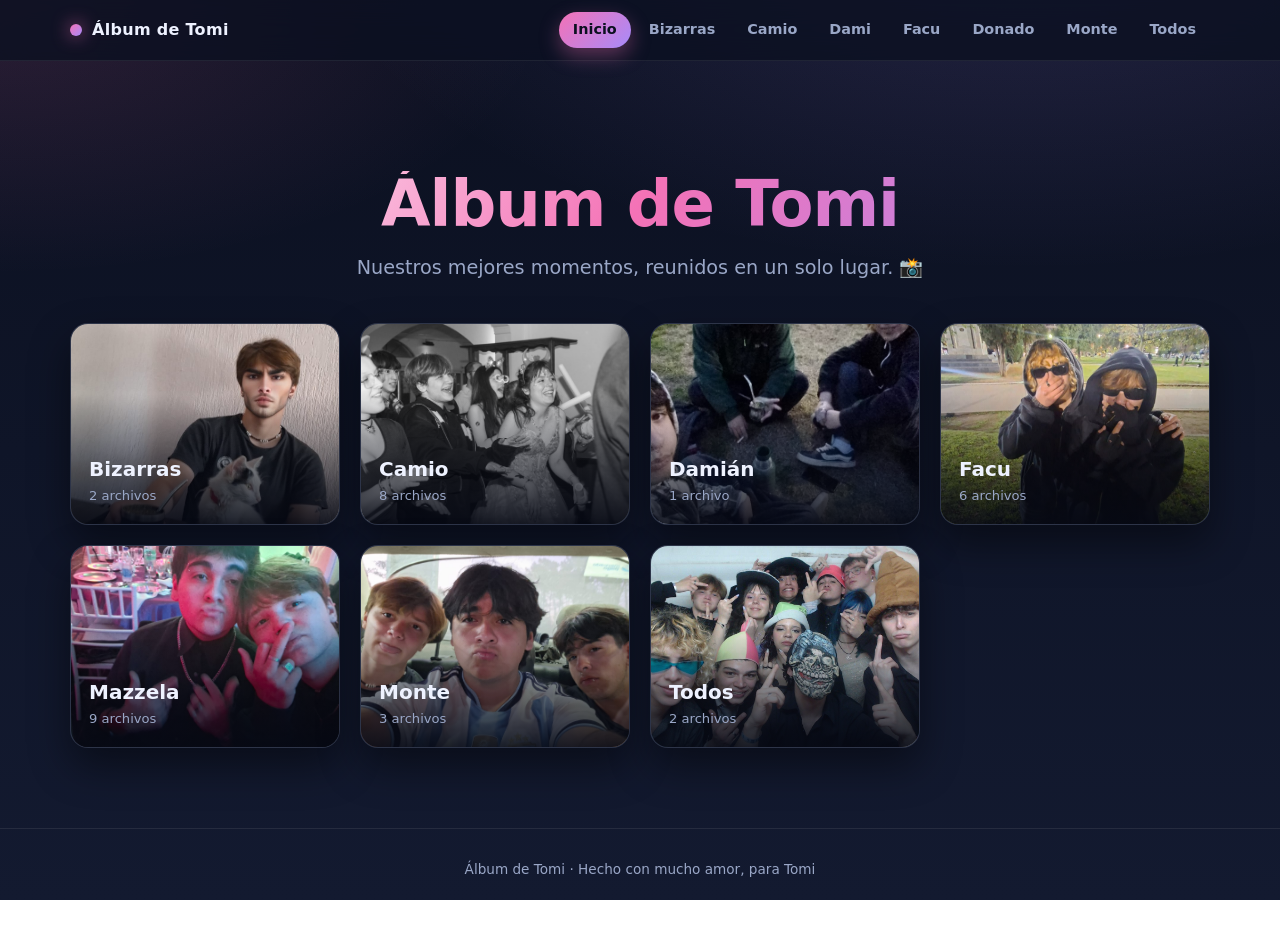
<file: index.html>
<!DOCTYPE html>
<html lang="es">
<head>
  <meta charset="UTF-8">
  <meta name="viewport" content="width=device-width, initial-scale=1.0">
  <title>Álbum de Tomi</title>
  <link rel="stylesheet" href="styles.css">
</head>
<body>
  <header class="navbar">
    <nav class="nav-inner">
      <a class="brand" href="index.html"><span class="dot"></span>Álbum de Tomi</a>
      <input type="checkbox" id="nav-toggle" class="nav-toggle">
      <label for="nav-toggle" class="nav-burger" aria-label="Abrir menú">
        <span></span><span></span><span></span>
      </label>
      <div class="nav-links">
        <a class="active" href="index.html">Inicio</a>
        <a href="bizarras.html">Bizarras</a>
        <a href="camio.html">Camio</a>
        <a href="damian.html">Dami</a>
        <a href="facu.html">Facu</a>
        <a href="mazzela.html">Donado</a>
        <a href="monte.html">Monte</a>
        <a href="todos.html">Todos</a>
      </div>
    </nav>
  </header>

  <main class="container">
    <section class="hero">
      <h1>Álbum de Tomi</h1>
      <p>Nuestros mejores momentos, reunidos en un solo lugar. 📸</p>
    </section>

    <div class="categories">
      <a class="category" href="bizarras.html">
        <img src="Fotos%20tomi/bizarras/1.jpeg" alt="Bizarras">
        <div class="overlay">
          <h3>Bizarras</h3>
          <span>2 archivos</span>
        </div>
      </a>

      <a class="category" href="camio.html">
        <img src="Fotos%20tomi/camio/1.jpeg" alt="Camio">
        <div class="overlay">
          <h3>Camio</h3>
          <span>8 archivos</span>
        </div>
      </a>

      <a class="category" href="damian.html">
        <img src="Fotos%20tomi/damian/3.jpeg" alt="Damián">
        <div class="overlay">
          <h3>Damián</h3>
          <span>1 archivo</span>
        </div>
      </a>

      <a class="category" href="facu.html">
        <img src="Fotos%20tomi/facu/1.jpeg" alt="Facu">
        <div class="overlay">
          <h3>Facu</h3>
          <span>6 archivos</span>
        </div>
      </a>
      <a class="category" href="mazzela.html">
        <img src="Fotos%20tomi/mazzela/2.jpeg" alt="Mazzela">
        <div class="overlay">
          <h3>Mazzela</h3>
          <span>9 archivos</span>
        </div>
      </a>

      <a class="category" href="monte.html">
        <img src="Fotos%20tomi/monte/1.jpeg" alt="Monte">
        <div class="overlay">
          <h3>Monte</h3>
          <span>3 archivos</span>
        </div>
      </a>
      <a class="category" href="todos.html">
        <img src="Fotos%20tomi/todos/1.jpeg" alt="Todos">
        <div class="overlay">
          <h3>Todos</h3>
          <span>2 archivos</span>
        </div>
      </a>
    </div>
  </main>

  <footer class="footer">
    Álbum de Tomi · Hecho con mucho amor, para Tomi
  </footer>

  <script src="script.js" defer></script>
</body>
</html>
</file>
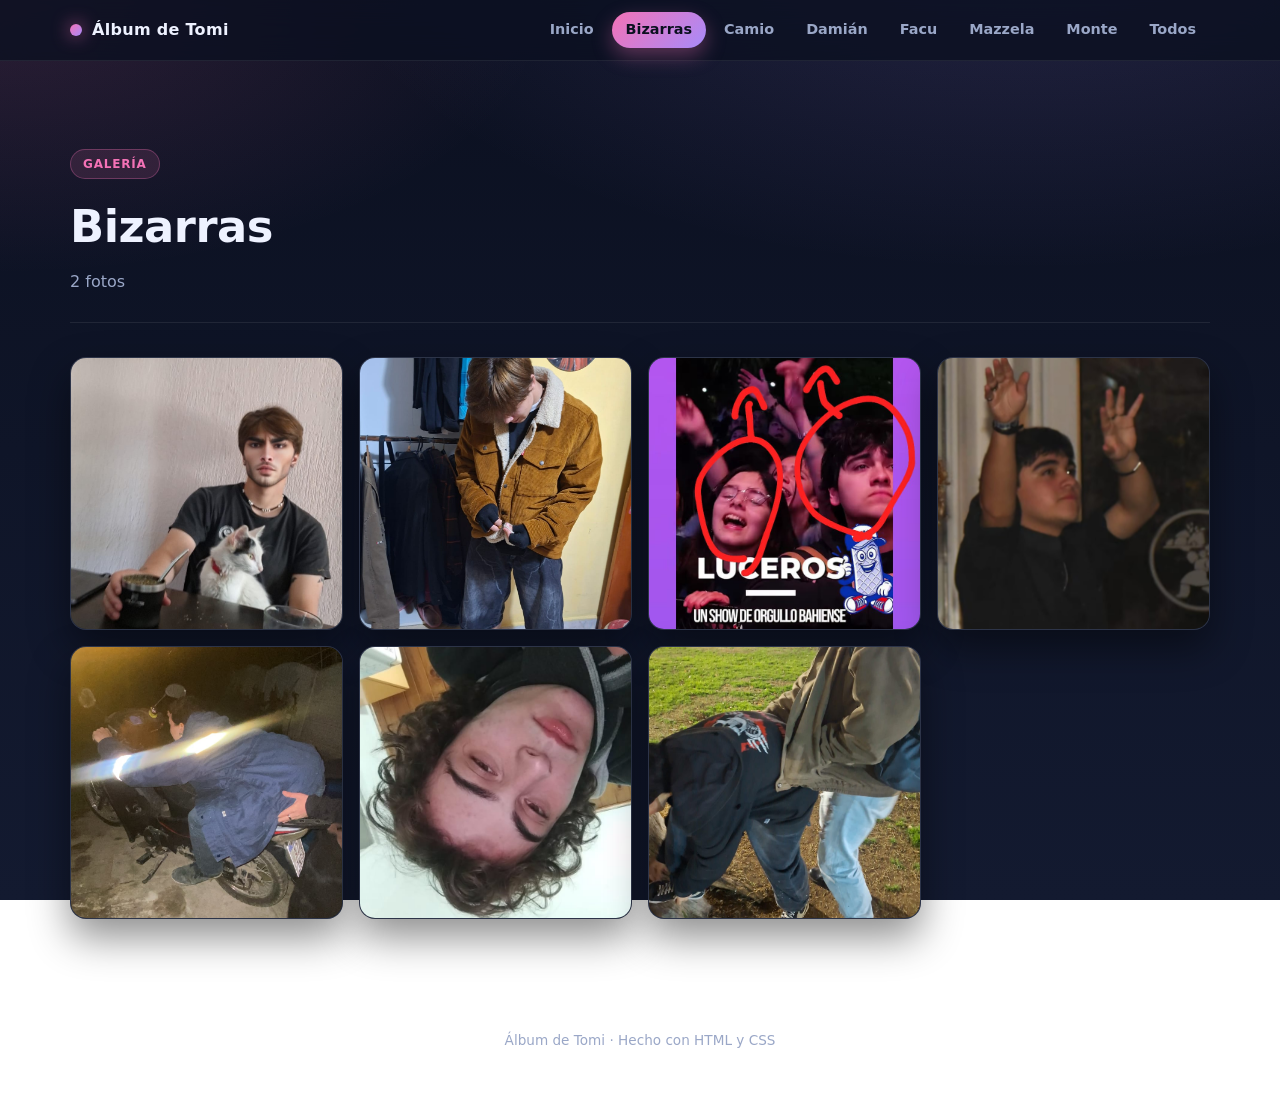
<file: bizarras.html>
<!DOCTYPE html>
<html lang="es">
<head>
  <meta charset="UTF-8">
  <meta name="viewport" content="width=device-width, initial-scale=1.0">
  <title>Bizarras · Álbum de Tomi</title>
  <link rel="stylesheet" href="styles.css">
</head>
<body>
  <header class="navbar">
    <nav class="nav-inner">
      <a class="brand" href="index.html"><span class="dot"></span>Álbum de Tomi</a>
      <input type="checkbox" id="nav-toggle" class="nav-toggle">
      <label for="nav-toggle" class="nav-burger" aria-label="Abrir menú">
        <span></span><span></span><span></span>
      </label>
      <div class="nav-links">
        <a href="index.html">Inicio</a>
        <a class="active" href="bizarras.html">Bizarras</a>
        <a href="camio.html">Camio</a>
        <a href="damian.html">Damián</a>
        <a href="facu.html">Facu</a>
        <a href="mazzela.html">Mazzela</a>
        <a href="monte.html">Monte</a>
        <a href="todos.html">Todos</a>
      </div>
    </nav>
  </header>

  <main class="container">
    <div class="page-head">
      <span class="badge">Galería</span>
      <h1>Bizarras</h1>
      <p>2 fotos</p>
    </div>

    <div class="grid">
      <div class="card">
        <img src="Fotos%20tomi/bizarras/1.jpeg" alt="Bizarras 1" loading="lazy">
      </div>
      <div class="card">
        <img src="Fotos%20tomi/bizarras/2.jpeg" alt="Bizarras 2" loading="lazy">
      </div>
    <div class="card">
        <img src="Fotos%20tomi/bizarras/10.jpeg" alt="Bizarras 3" loading="lazy">
      </div>
      <div class="card">
        <img src="Fotos%20tomi/bizarras/11.jpeg" alt="Bizarras 4" loading="lazy">
      </div>
    <div class="card">
        <img src="Fotos%20tomi/bizarras/12.jpeg" alt="Bizarras 5" loading="lazy">
      </div>
      <div class="card">
        <img src="Fotos%20tomi/bizarras/13.jpeg" alt="Bizarras 6" loading="lazy">
      </div>
      <div class="card">
        <img src="Fotos%20tomi/bizarras/14.jpeg" alt="Bizarras 7" loading="lazy">
      </div>
    </div>
  </main>

  <footer class="footer">
    Álbum de Tomi · Hecho con HTML y CSS
  </footer>

  <script src="script.js" defer></script>
</body>
</html>
</file>
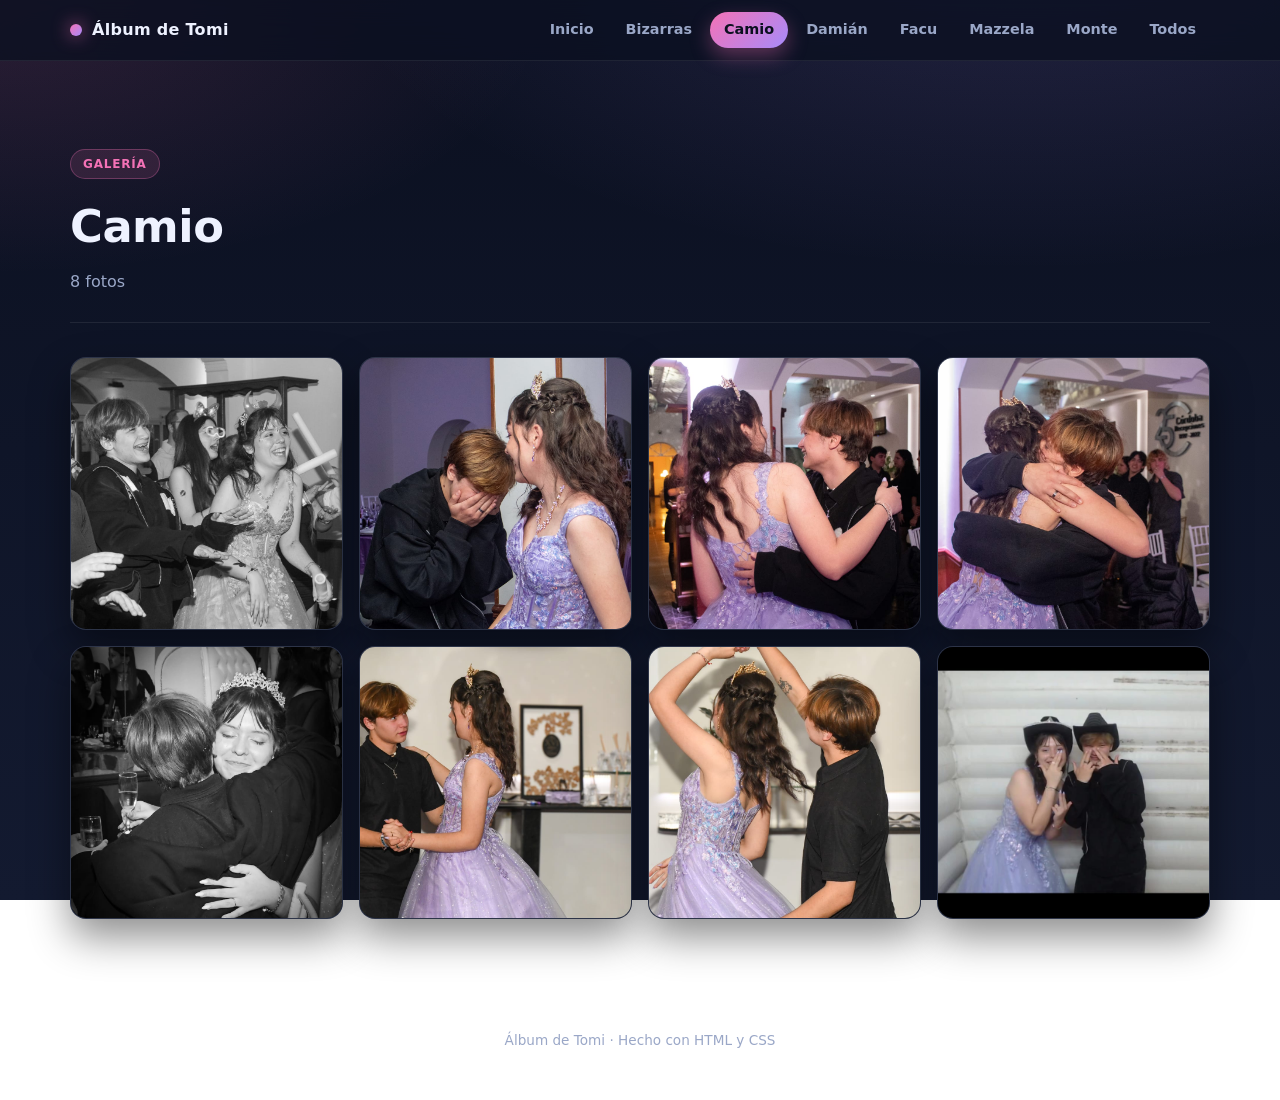
<file: camio.html>
<!DOCTYPE html>
<html lang="es">
<head>
  <meta charset="UTF-8">
  <meta name="viewport" content="width=device-width, initial-scale=1.0">
  <title>Camio · Álbum de Tomi</title>
  <link rel="stylesheet" href="styles.css">
</head>
<body>
  <header class="navbar">
    <nav class="nav-inner">
      <a class="brand" href="index.html"><span class="dot"></span>Álbum de Tomi</a>
      <input type="checkbox" id="nav-toggle" class="nav-toggle">
      <label for="nav-toggle" class="nav-burger" aria-label="Abrir menú">
        <span></span><span></span><span></span>
      </label>
      <div class="nav-links">
        <a href="index.html">Inicio</a>
        <a href="bizarras.html">Bizarras</a>
        <a class="active" href="camio.html">Camio</a>
        <a href="damian.html">Damián</a>
        <a href="facu.html">Facu</a>
        <a href="mazzela.html">Mazzela</a>
        <a href="monte.html">Monte</a>
        <a href="todos.html">Todos</a>
      </div>
    </nav>
  </header>

  <main class="container">
    <div class="page-head">
      <span class="badge">Galería</span>
      <h1>Camio</h1>
      <p>8 fotos</p>
    </div>

    <div class="grid">
      <div class="card"><img src="Fotos%20tomi/camio/1.jpeg" alt="Camio 1" loading="lazy"></div>
      <div class="card"><img src="Fotos%20tomi/camio/2.jpeg" alt="Camio 2" loading="lazy"></div>
      <div class="card"><img src="Fotos%20tomi/camio/3.jpeg" alt="Camio 3" loading="lazy"></div>
      <div class="card"><img src="Fotos%20tomi/camio/4.jpeg" alt="Camio 4" loading="lazy"></div>
      <div class="card"><img src="Fotos%20tomi/camio/5.jpeg" alt="Camio 5" loading="lazy"></div>
      <div class="card"><img src="Fotos%20tomi/camio/6.jpeg" alt="Camio 6" loading="lazy"></div>
      <div class="card"><img src="Fotos%20tomi/camio/7.jpeg" alt="Camio 7" loading="lazy"></div>
      <div class="card"><img src="Fotos%20tomi/camio/8.jpeg" alt="Camio 8" loading="lazy"></div>
    </div>
  </main>

  <footer class="footer">
    Álbum de Tomi · Hecho con HTML y CSS
  </footer>

  <script src="script.js" defer></script>
</body>
</html>
</file>
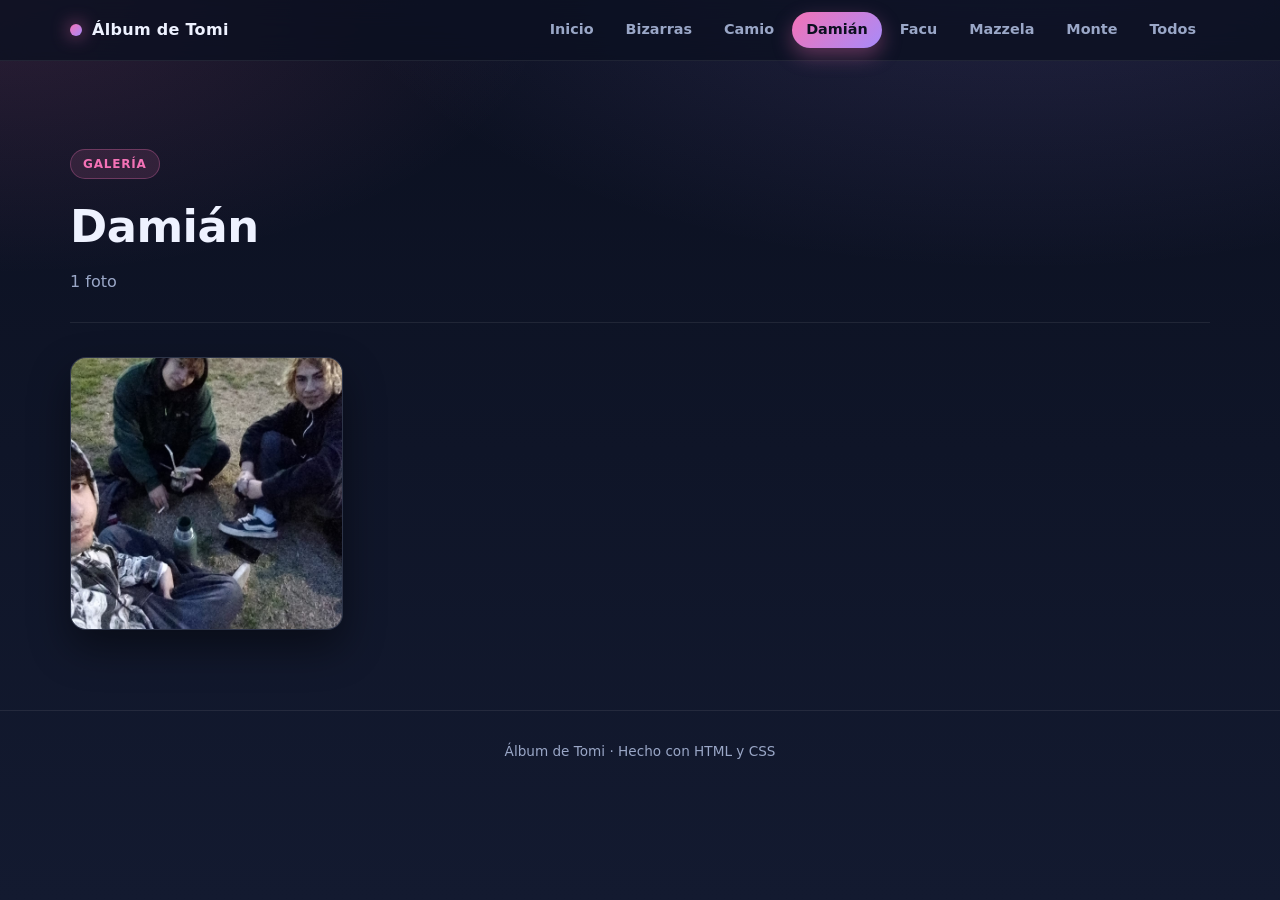
<file: damian.html>
<!DOCTYPE html>
<html lang="es">
<head>
  <meta charset="UTF-8">
  <meta name="viewport" content="width=device-width, initial-scale=1.0">
  <title>Damián · Álbum de Tomi</title>
  <link rel="stylesheet" href="styles.css">
</head>
<body>
  <header class="navbar">
    <nav class="nav-inner">
      <a class="brand" href="index.html"><span class="dot"></span>Álbum de Tomi</a>
      <input type="checkbox" id="nav-toggle" class="nav-toggle">
      <label for="nav-toggle" class="nav-burger" aria-label="Abrir menú">
        <span></span><span></span><span></span>
      </label>
      <div class="nav-links">
        <a href="index.html">Inicio</a>
        <a href="bizarras.html">Bizarras</a>
        <a href="camio.html">Camio</a>
        <a class="active" href="damian.html">Damián</a>
        <a href="facu.html">Facu</a>
        <a href="mazzela.html">Mazzela</a>
        <a href="monte.html">Monte</a>
        <a href="todos.html">Todos</a>
      </div>
    </nav>
  </header>

  <main class="container">
    <div class="page-head">
      <span class="badge">Galería</span>
      <h1>Damián</h1>
      <p>1 foto</p>
    </div>

    <div class="grid">
      <div class="card"><img src="Fotos%20tomi/damian/3.jpeg" alt="Damián 3" loading="lazy"></div>
    </div>
  </main>

  <footer class="footer">
    Álbum de Tomi · Hecho con HTML y CSS
  </footer>

  <script src="script.js" defer></script>
</body>
</html>
</file>
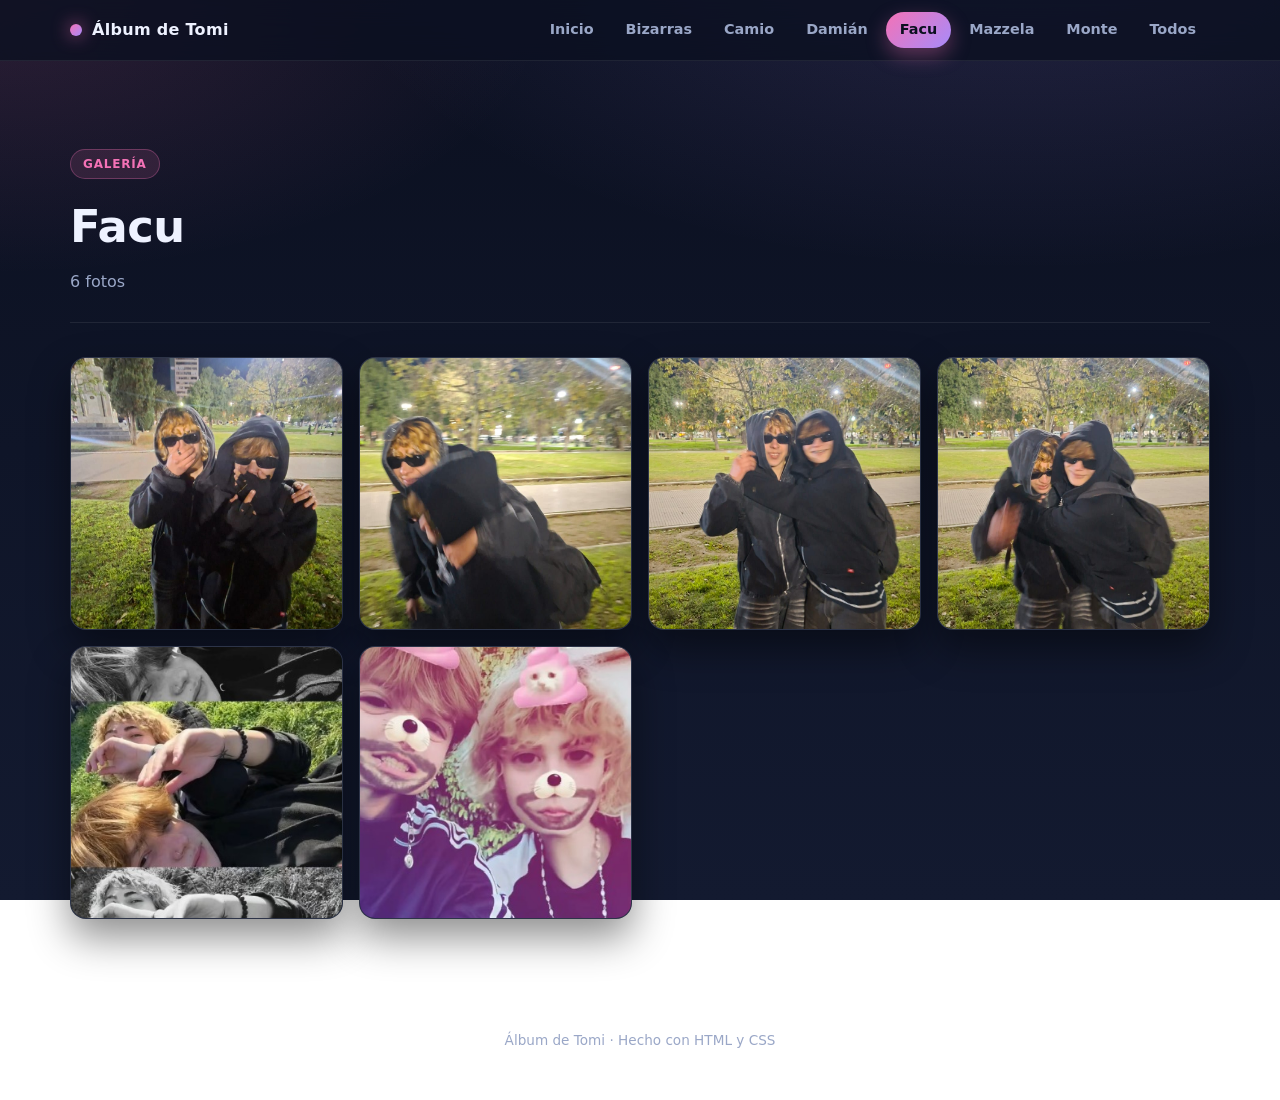
<file: facu.html>
<!DOCTYPE html>
<html lang="es">
<head>
  <meta charset="UTF-8">
  <meta name="viewport" content="width=device-width, initial-scale=1.0">
  <title>Facu · Álbum de Tomi</title>
  <link rel="stylesheet" href="styles.css">
</head>
<body>
  <header class="navbar">
    <nav class="nav-inner">
      <a class="brand" href="index.html"><span class="dot"></span>Álbum de Tomi</a>
      <input type="checkbox" id="nav-toggle" class="nav-toggle">
      <label for="nav-toggle" class="nav-burger" aria-label="Abrir menú">
        <span></span><span></span><span></span>
      </label>
      <div class="nav-links">
        <a href="index.html">Inicio</a>
        <a href="bizarras.html">Bizarras</a>
        <a href="camio.html">Camio</a>
        <a href="damian.html">Damián</a>
        <a class="active" href="facu.html">Facu</a>
        <a href="mazzela.html">Mazzela</a>
        <a href="monte.html">Monte</a>
        <a href="todos.html">Todos</a>
      </div>
    </nav>
  </header>

  <main class="container">
    <div class="page-head">
      <span class="badge">Galería</span>
      <h1>Facu</h1>
      <p>6 fotos</p>
    </div>

    <div class="grid">
      <div class="card"><img src="Fotos%20tomi/facu/1.jpeg" alt="Facu 1" loading="lazy"></div>
      <div class="card"><img src="Fotos%20tomi/facu/2.jpeg" alt="Facu 2" loading="lazy"></div>
      <div class="card"><img src="Fotos%20tomi/facu/3.jpeg" alt="Facu 3" loading="lazy"></div>
      <div class="card"><img src="Fotos%20tomi/facu/4.jpeg" alt="Facu 4" loading="lazy"></div>
      <div class="card"><img src="Fotos%20tomi/facu/5.jpg" alt="Facu 5" loading="lazy"></div>
      <div class="card"><img src="Fotos%20tomi/facu/6.jpg" alt="Facu 6" loading="lazy"></div>
    </div>
  </main>

  <footer class="footer">
    Álbum de Tomi · Hecho con HTML y CSS
  </footer>

  <script src="script.js" defer></script>
</body>
</html>
</file>
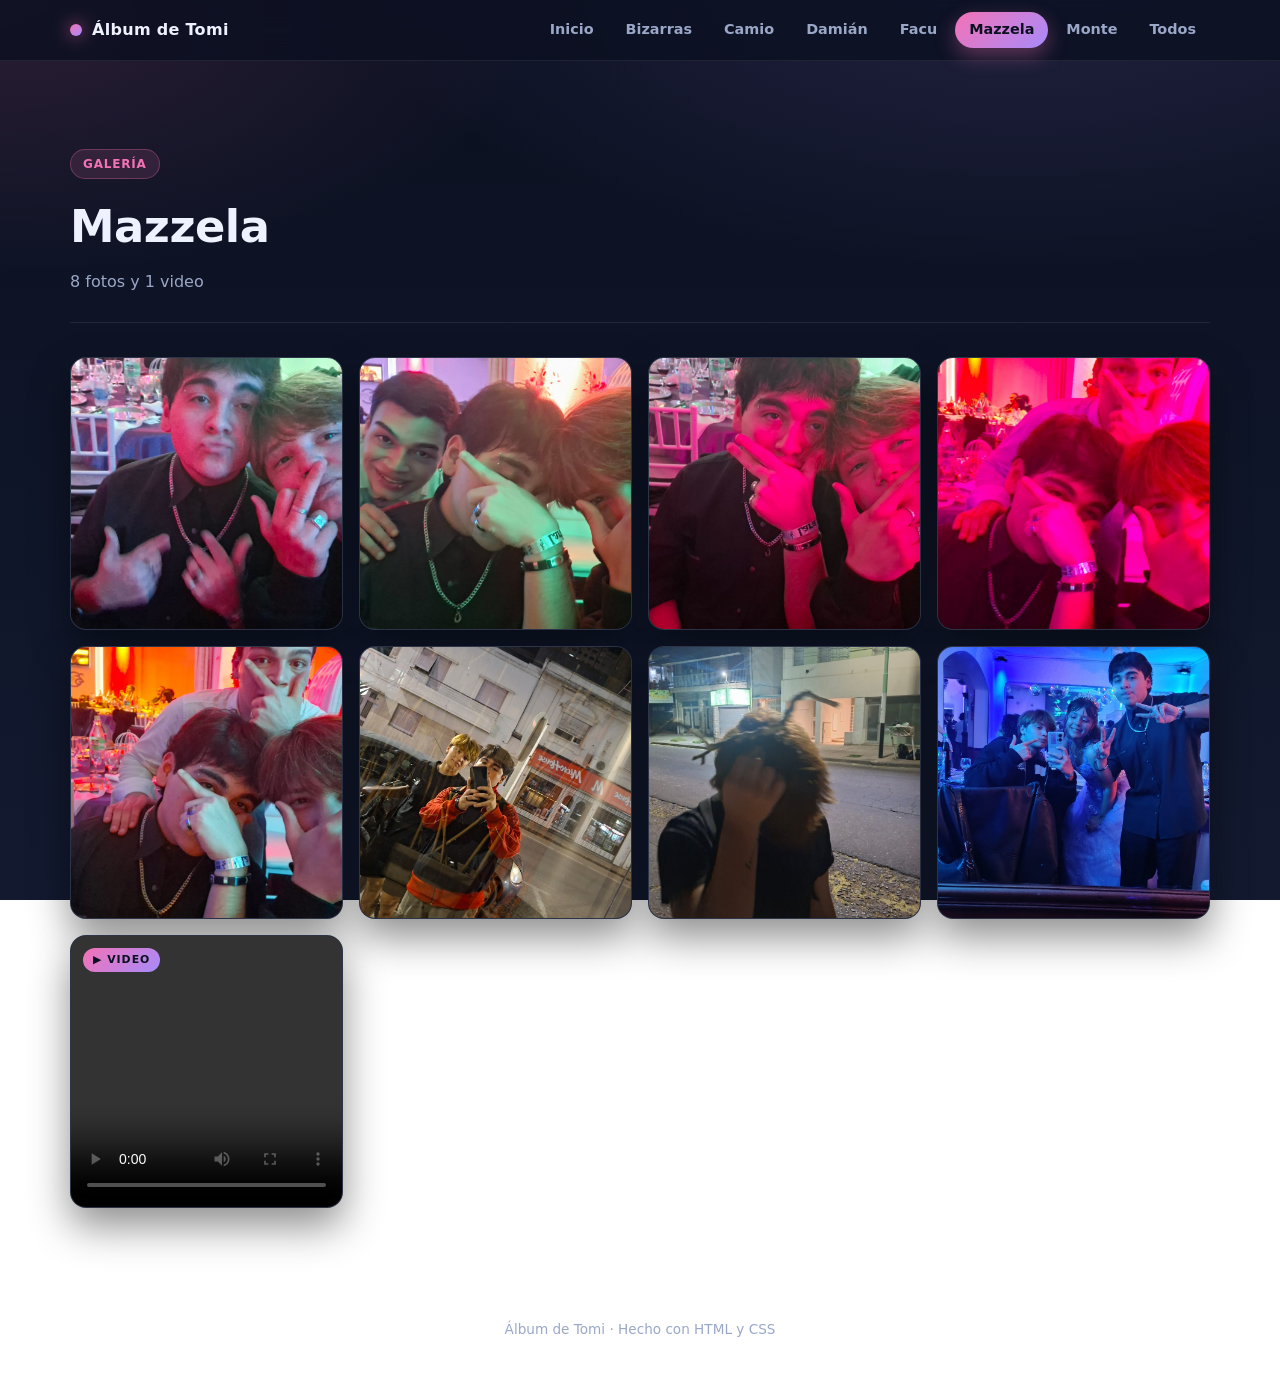
<file: mazzela.html>
<!DOCTYPE html>
<html lang="es">
<head>
  <meta charset="UTF-8">
  <meta name="viewport" content="width=device-width, initial-scale=1.0">
  <title>Mazzela · Álbum de Tomi</title>
  <link rel="stylesheet" href="styles.css">
</head>
<body>
  <header class="navbar">
    <nav class="nav-inner">
      <a class="brand" href="index.html"><span class="dot"></span>Álbum de Tomi</a>
      <input type="checkbox" id="nav-toggle" class="nav-toggle">
      <label for="nav-toggle" class="nav-burger" aria-label="Abrir menú">
        <span></span><span></span><span></span>
      </label>
      <div class="nav-links">
        <a href="index.html">Inicio</a>
        <a href="bizarras.html">Bizarras</a>
        <a href="camio.html">Camio</a>
        <a href="damian.html">Damián</a>
        <a href="facu.html">Facu</a>
        <a class="active" href="mazzela.html">Mazzela</a>
        <a href="monte.html">Monte</a>
        <a href="todos.html">Todos</a>
      </div>
    </nav>
  </header>

  <main class="container">
    <div class="page-head">
      <span class="badge">Galería</span>
      <h1>Mazzela</h1>
      <p>8 fotos y 1 video</p>
    </div>

    <div class="grid">
      <div class="card"><img src="Fotos%20tomi/mazzela/2.jpeg" alt="Mazzela 2" loading="lazy"></div>
      <div class="card"><img src="Fotos%20tomi/mazzela/3.jpeg" alt="Mazzela 3" loading="lazy"></div>
      <div class="card"><img src="Fotos%20tomi/mazzela/4.jpeg" alt="Mazzela 4" loading="lazy"></div>
      <div class="card"><img src="Fotos%20tomi/mazzela/5.jpeg" alt="Mazzela 5" loading="lazy"></div>
      <div class="card"><img src="Fotos%20tomi/mazzela/6.jpeg" alt="Mazzela 6" loading="lazy"></div>
      <div class="card"><img src="Fotos%20tomi/mazzela/7.jpeg" alt="Mazzela 7" loading="lazy"></div>
      <div class="card"><img src="Fotos%20tomi/mazzela/8.jpeg" alt="Mazzela 8" loading="lazy"></div>
      <div class="card"><img src="Fotos%20tomi/mazzela/WhatsApp%20Image%202026-10-08%20at%2020.26.27.jpeg" alt="Mazzela WhatsApp" loading="lazy"></div>
      <div class="card video">
        <video controls preload="metadata" playsinline>
          <source src="Fotos%20tomi/mazzela/9.mp4" type="video/mp4">
          Tu navegador no soporta la reproducción de video.
        </video>
      </div>
    </div>
  </main>

  <footer class="footer">
    Álbum de Tomi · Hecho con HTML y CSS
  </footer>

  <script src="script.js" defer></script>
</body>
</html>
</file>
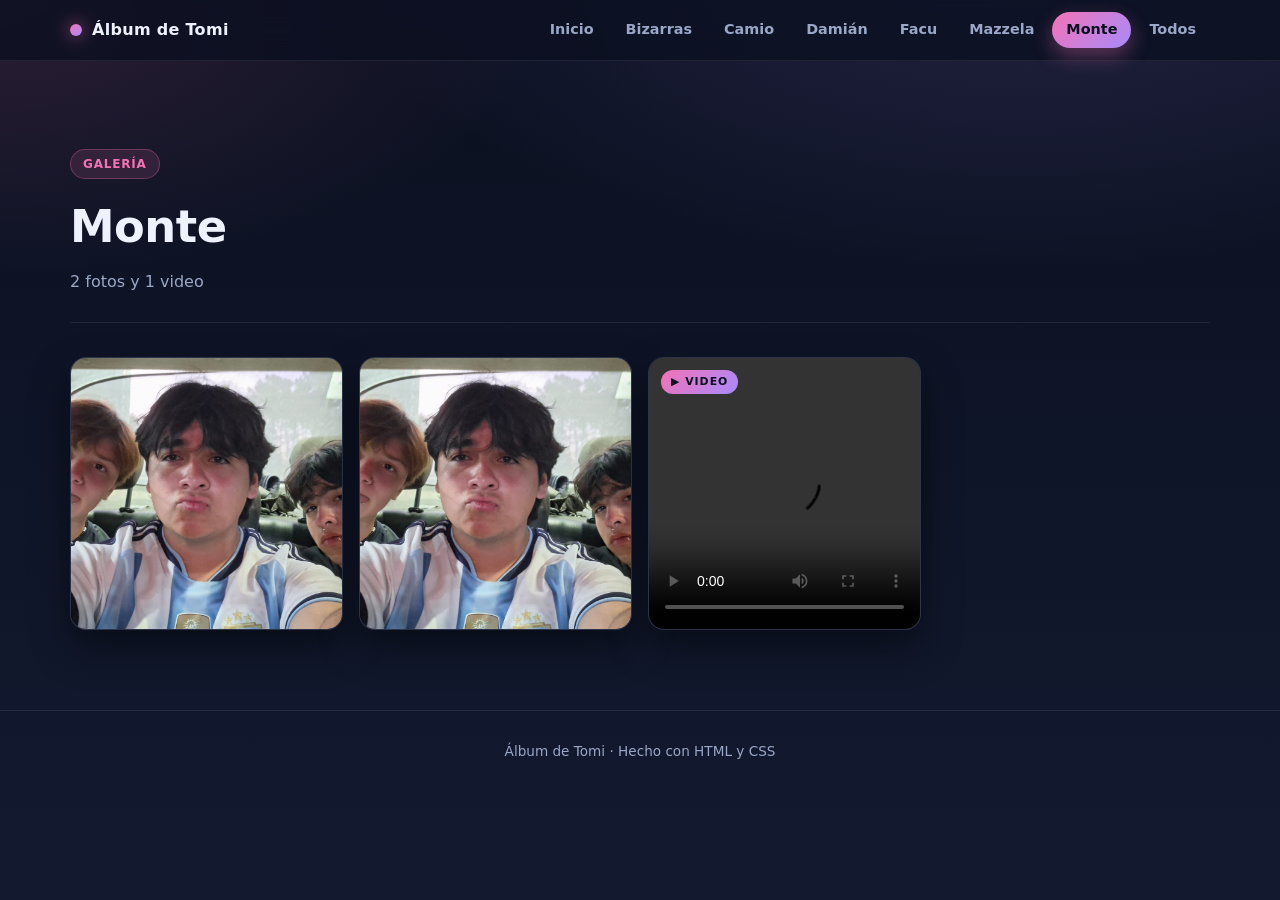
<file: monte.html>
<!DOCTYPE html>
<html lang="es">
<head>
  <meta charset="UTF-8">
  <meta name="viewport" content="width=device-width, initial-scale=1.0">
  <title>Monte · Álbum de Tomi</title>
  <link rel="stylesheet" href="styles.css">
</head>
<body>
  <header class="navbar">
    <nav class="nav-inner">
      <a class="brand" href="index.html"><span class="dot"></span>Álbum de Tomi</a>
      <input type="checkbox" id="nav-toggle" class="nav-toggle">
      <label for="nav-toggle" class="nav-burger" aria-label="Abrir menú">
        <span></span><span></span><span></span>
      </label>
      <div class="nav-links">
        <a href="index.html">Inicio</a>
        <a href="bizarras.html">Bizarras</a>
        <a href="camio.html">Camio</a>
        <a href="damian.html">Damián</a>
        <a href="facu.html">Facu</a>
        <a href="mazzela.html">Mazzela</a>
        <a class="active" href="monte.html">Monte</a>
        <a href="todos.html">Todos</a>
      </div>
    </nav>
  </header>

  <main class="container">
    <div class="page-head">
      <span class="badge">Galería</span>
      <h1>Monte</h1>
      <p>2 fotos y 1 video</p>
    </div>

    <div class="grid">
      <div class="card"><img src="Fotos%20tomi/monte/1.jpeg" alt="Monte 1" loading="lazy"></div>
      <div class="card"><img src="Fotos%20tomi/monte/2.jpeg" alt="Monte 2" loading="lazy"></div>
      <div class="card video">
        <video controls preload="metadata" playsinline>
          <source src="Fotos%20tomi/monte/1.mp4" type="video/mp4">
          Tu navegador no soporta la reproducción de video.
        </video>
      </div>
    </div>
  </main>

  <footer class="footer">
    Álbum de Tomi · Hecho con HTML y CSS
  </footer>

  <script src="script.js" defer></script>
</body>
</html>
</file>
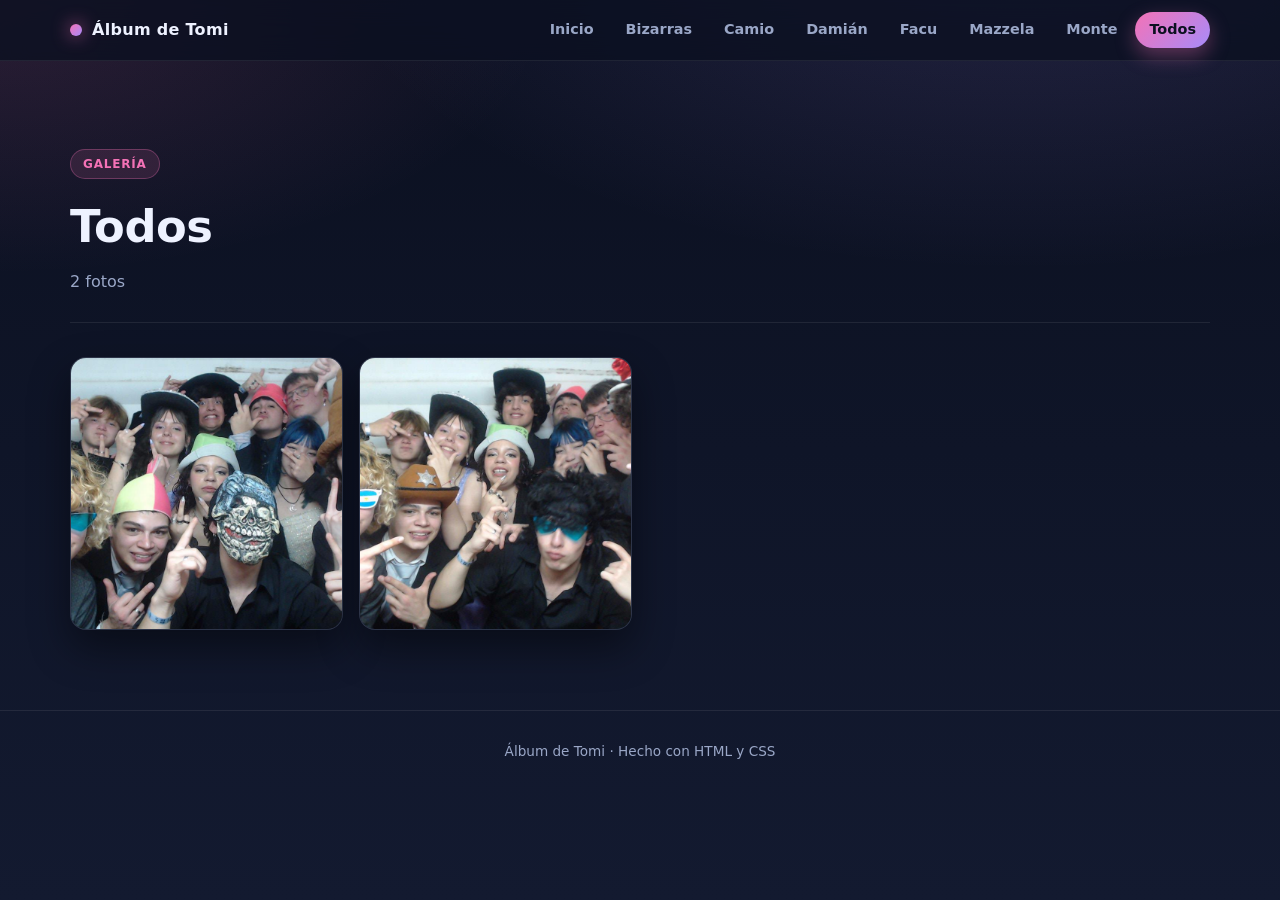
<file: todos.html>
<!DOCTYPE html>
<html lang="es">
<head>
  <meta charset="UTF-8">
  <meta name="viewport" content="width=device-width, initial-scale=1.0">
  <title>Todos · Álbum de Tomi</title>
  <link rel="stylesheet" href="styles.css">
</head>
<body>
  <header class="navbar">
    <nav class="nav-inner">
      <a class="brand" href="index.html"><span class="dot"></span>Álbum de Tomi</a>
      <input type="checkbox" id="nav-toggle" class="nav-toggle">
      <label for="nav-toggle" class="nav-burger" aria-label="Abrir menú">
        <span></span><span></span><span></span>
      </label>
      <div class="nav-links">
        <a href="index.html">Inicio</a>
        <a href="bizarras.html">Bizarras</a>
        <a href="camio.html">Camio</a>
        <a href="damian.html">Damián</a>
        <a href="facu.html">Facu</a>
        <a href="mazzela.html">Mazzela</a>
        <a href="monte.html">Monte</a>
        <a class="active" href="todos.html">Todos</a>
      </div>
    </nav>
  </header>

  <main class="container">
    <div class="page-head">
      <span class="badge">Galería</span>
      <h1>Todos</h1>
      <p>2 fotos</p>
    </div>

    <div class="grid">
      <div class="card"><img src="Fotos%20tomi/todos/1.jpeg" alt="Todos 1" loading="lazy"></div>
      <div class="card"><img src="Fotos%20tomi/todos/2.jpeg" alt="Todos 2" loading="lazy"></div>
    </div>
  </main>

  <footer class="footer">
    Álbum de Tomi · Hecho con HTML y CSS
  </footer>

  <script src="script.js" defer></script>
</body>
</html>
</file>
<file: styles.css>
:root {
  --bg: #0b1020;
  --bg-2: #131a30;
  --surface: #1b2338;
  --surface-2: #222c47;
  --text: #eef2ff;
  --muted: #9aa7c7;
  --line: rgba(255, 255, 255, 0.08);
  --accent: #f472b6;
  --accent-2: #a78bfa;
  --shadow: 0 18px 40px rgba(0, 0, 0, 0.45);
}

* {
  box-sizing: border-box;
  margin: 0;
  padding: 0;
}

html {
  scroll-behavior: smooth;
}

body {
  min-height: 100vh;
  font-family: "Segoe UI", system-ui, -apple-system, Roboto, Arial, sans-serif;
  color: var(--text);
  background:
    radial-gradient(1200px 600px at 80% -10%, rgba(167, 139, 250, 0.18), transparent 60%),
    radial-gradient(1000px 500px at 0% 0%, rgba(244, 114, 182, 0.14), transparent 55%),
    linear-gradient(180deg, var(--bg), var(--bg-2));
  background-attachment: fixed;
  line-height: 1.5;
}

/* ------------------------------ Navbar ------------------------------ */
.navbar {
  position: sticky;
  top: 0;
  z-index: 100;
  background: rgba(11, 16, 32, 0.78);
  backdrop-filter: blur(14px);
  -webkit-backdrop-filter: blur(14px);
  border-bottom: 1px solid var(--line);
}

.nav-inner {
  max-width: 1180px;
  margin: 0 auto;
  padding: 12px 20px;
  display: flex;
  align-items: center;
  gap: 16px;
}

.brand {
  display: flex;
  align-items: center;
  gap: 10px;
  font-weight: 800;
  letter-spacing: 0.3px;
  color: var(--text);
  text-decoration: none;
  white-space: nowrap;
  flex-shrink: 0;
}

.brand .dot {
  width: 12px;
  height: 12px;
  border-radius: 50%;
  background: linear-gradient(135deg, var(--accent), var(--accent-2));
  box-shadow: 0 0 18px rgba(244, 114, 182, 0.8);
}

.nav-toggle,
.nav-burger {
  display: none;
}

.nav-links {
  display: flex;
  flex-wrap: wrap;
  gap: 4px;
  margin-left: auto;
}

.nav-links a {
  display: inline-block;
  padding: 7px 14px;
  border-radius: 999px;
  color: var(--muted);
  text-decoration: none;
  font-size: 0.9rem;
  font-weight: 600;
  transition: background 0.2s ease, color 0.2s ease, transform 0.2s ease;
}

.nav-links a:hover {
  color: var(--text);
  background: rgba(255, 255, 255, 0.07);
  transform: translateY(-1px);
}

.nav-links a.active {
  color: #0b1020;
  background: linear-gradient(135deg, var(--accent), var(--accent-2));
  box-shadow: 0 8px 20px rgba(244, 114, 182, 0.35);
}

/* ------------------------------ Layout ------------------------------ */
.container {
  max-width: 1180px;
  margin: 0 auto;
  padding: 40px 20px 80px;
}

.hero {
  text-align: center;
  padding: 70px 20px 40px;
}

.hero h1 {
  font-size: clamp(2.2rem, 6vw, 4rem);
  line-height: 1.05;
  letter-spacing: -1px;
  background: linear-gradient(120deg, #fff, var(--accent), var(--accent-2));
  -webkit-background-clip: text;
  background-clip: text;
  color: transparent;
}

.hero p {
  margin-top: 16px;
  color: var(--muted);
  font-size: clamp(1rem, 2.5vw, 1.2rem);
}

.page-head {
  padding: 48px 0 28px;
  border-bottom: 1px solid var(--line);
  margin-bottom: 34px;
}

.page-head h1 {
  font-size: clamp(1.8rem, 4.5vw, 2.8rem);
  letter-spacing: -0.5px;
  text-transform: capitalize;
}

.page-head p {
  margin-top: 10px;
  color: var(--muted);
}

.badge {
  display: inline-block;
  margin-bottom: 14px;
  padding: 5px 12px;
  border-radius: 999px;
  font-size: 0.75rem;
  font-weight: 700;
  letter-spacing: 0.8px;
  text-transform: uppercase;
  color: var(--accent);
  background: rgba(244, 114, 182, 0.12);
  border: 1px solid rgba(244, 114, 182, 0.3);
}

/* --------------------------- Category cards --------------------------- */
.categories {
  display: grid;
  grid-template-columns: repeat(auto-fill, minmax(240px, 1fr));
  gap: 20px;
}

.category {
  position: relative;
  display: block;
  aspect-ratio: 4 / 3;
  border-radius: 18px;
  overflow: hidden;
  text-decoration: none;
  color: var(--text);
  background: var(--surface);
  border: 1px solid var(--line);
  box-shadow: var(--shadow);
  transition: transform 0.35s ease, border-color 0.35s ease;
}

.category:hover {
  transform: translateY(-6px);
  border-color: rgba(244, 114, 182, 0.5);
}

.category img {
  width: 100%;
  height: 100%;
  object-fit: cover;
  transition: transform 0.6s ease;
}

.category:hover img {
  transform: scale(1.08);
}

.category .empty-cover {
  width: 100%;
  height: 100%;
  display: flex;
  align-items: center;
  justify-content: center;
  font-size: 2.4rem;
  background: linear-gradient(135deg, var(--surface-2), var(--surface));
}

.category .overlay {
  position: absolute;
  inset: 0;
  display: flex;
  flex-direction: column;
  justify-content: flex-end;
  padding: 18px;
  background: linear-gradient(180deg, transparent 35%, rgba(6, 9, 20, 0.9));
}

.category .overlay h3 {
  font-size: 1.25rem;
  text-transform: capitalize;
}

.category .overlay span {
  font-size: 0.82rem;
  color: var(--muted);
  margin-top: 2px;
}

.category .empty-tag {
  color: var(--accent-2);
}

/* ------------------------------ Gallery ------------------------------ */
.grid {
  display: grid;
  grid-template-columns: repeat(auto-fill, minmax(230px, 1fr));
  gap: 16px;
}

.card {
  position: relative;
  aspect-ratio: 1 / 1;
  border-radius: 16px;
  overflow: hidden;
  background: var(--surface);
  border: 1px solid var(--line);
  box-shadow: var(--shadow);
}

.card img,
.card video {
  width: 100%;
  height: 100%;
  object-fit: cover;
  display: block;
  transition: transform 0.55s ease;
}

.card:hover img,
.card:hover video {
  transform: scale(1.07);
}

.card.video::after {
  content: "▶ VIDEO";
  position: absolute;
  top: 12px;
  left: 12px;
  padding: 4px 10px;
  border-radius: 999px;
  font-size: 0.68rem;
  font-weight: 800;
  letter-spacing: 1px;
  color: #0b1020;
  background: linear-gradient(135deg, var(--accent), var(--accent-2));
  pointer-events: none;
}

.empty-state {
  text-align: center;
  padding: 80px 20px;
  border: 1px dashed var(--line);
  border-radius: 18px;
  color: var(--muted);
  background: rgba(255, 255, 255, 0.02);
}

.empty-state .emoji {
  font-size: 2.6rem;
  display: block;
  margin-bottom: 12px;
}

/* ------------------------------ Footer ------------------------------ */
.footer {
  text-align: center;
  padding: 30px 20px 50px;
  color: var(--muted);
  font-size: 0.85rem;
  border-top: 1px solid var(--line);
}

/* ----------------------------- Responsive ----------------------------- */
@media (max-width: 780px) {
  .nav-inner {
    flex-wrap: wrap;
  }

  .nav-burger {
    display: flex;
    flex-direction: column;
    justify-content: center;
    gap: 5px;
    margin-left: auto;
    width: 42px;
    height: 38px;
    padding: 8px;
    border-radius: 10px;
    cursor: pointer;
    background: rgba(255, 255, 255, 0.06);
    border: 1px solid var(--line);
  }

  .nav-burger span {
    display: block;
    height: 2px;
    width: 100%;
    background: var(--text);
    border-radius: 2px;
    transition: transform 0.25s ease, opacity 0.25s ease;
  }

  .nav-links {
    order: 3;
    flex-basis: 100%;
    flex-direction: column;
    gap: 2px;
    max-height: 0;
    overflow: hidden;
    transition: max-height 0.35s ease;
  }

  .nav-links a {
    border-radius: 10px;
  }

  .nav-toggle:checked ~ .nav-links {
    max-height: 520px;
    padding: 8px 0 4px;
  }

  .nav-toggle:checked ~ .nav-burger span:nth-child(1) {
    transform: translateY(7px) rotate(45deg);
  }

  .nav-toggle:checked ~ .nav-burger span:nth-child(2) {
    opacity: 0;
  }

  .nav-toggle:checked ~ .nav-burger span:nth-child(3) {
    transform: translateY(-7px) rotate(-45deg);
  }
}

/* ------------------------------ Lightbox ------------------------------ */
.grid .card img {
  cursor: zoom-in;
}

.lightbox {
  position: fixed;
  inset: 0;
  z-index: 1000;
  display: none;
  align-items: center;
  justify-content: center;
  padding: 4vh 4vw;
  background: rgba(5, 8, 18, 0.96);
  backdrop-filter: blur(8px);
  -webkit-backdrop-filter: blur(8px);
  touch-action: none;
}

.lightbox.open {
  display: flex;
  animation: lb-fade 0.25s ease;
}

@keyframes lb-fade {
  from { opacity: 0; }
  to { opacity: 1; }
}

.lb-img {
  max-width: 100%;
  max-height: 100%;
  object-fit: contain;
  border-radius: 12px;
  box-shadow: 0 30px 80px rgba(0, 0, 0, 0.65);
  user-select: none;
  -webkit-user-drag: none;
  animation: lb-zoom 0.28s ease;
}

@keyframes lb-zoom {
  from { transform: scale(0.94); opacity: 0.6; }
  to { transform: scale(1); opacity: 1; }
}

.lb-btn {
  position: absolute;
  display: flex;
  align-items: center;
  justify-content: center;
  border: 1px solid rgba(255, 255, 255, 0.18);
  background: rgba(255, 255, 255, 0.08);
  color: #fff;
  border-radius: 50%;
  width: 48px;
  height: 48px;
  font-size: 1.5rem;
  line-height: 1;
  cursor: pointer;
  transition: background 0.2s ease, transform 0.2s ease;
  -webkit-user-select: none;
  user-select: none;
}

.lb-btn:hover {
  background: rgba(244, 114, 182, 0.85);
  transform: scale(1.08);
}

.lb-btn:focus-visible {
  outline: 2px solid var(--accent);
  outline-offset: 2px;
}

.lb-close {
  top: 20px;
  right: 20px;
  font-size: 1.1rem;
}

.lb-fs {
  top: 20px;
  right: 80px;
  font-size: 1.1rem;
}

.lb-prev,
.lb-next {
  top: 50%;
  transform: translateY(-50%);
  width: 54px;
  height: 54px;
  font-size: 2.2rem;
}

.lb-prev { left: 16px; }
.lb-next { right: 16px; }

.lb-prev:hover, .lb-next:hover {
  transform: translateY(-50%) scale(1.08);
}

.lb-counter {
  position: absolute;
  bottom: 20px;
  left: 50%;
  transform: translateX(-50%);
  padding: 6px 16px;
  border-radius: 999px;
  font-size: 0.85rem;
  font-weight: 600;
  color: var(--text);
  background: rgba(255, 255, 255, 0.1);
  border: 1px solid var(--line);
}

@media (max-width: 780px) {
  .lb-btn {
    width: 42px;
    height: 42px;
  }

  .lb-prev, .lb-next {
    width: 44px;
    height: 44px;
    font-size: 1.8rem;
  }

  .lb-prev { left: 8px; }
  .lb-next { right: 8px; }

  .lb-fs { right: 70px; }
}
</file>
